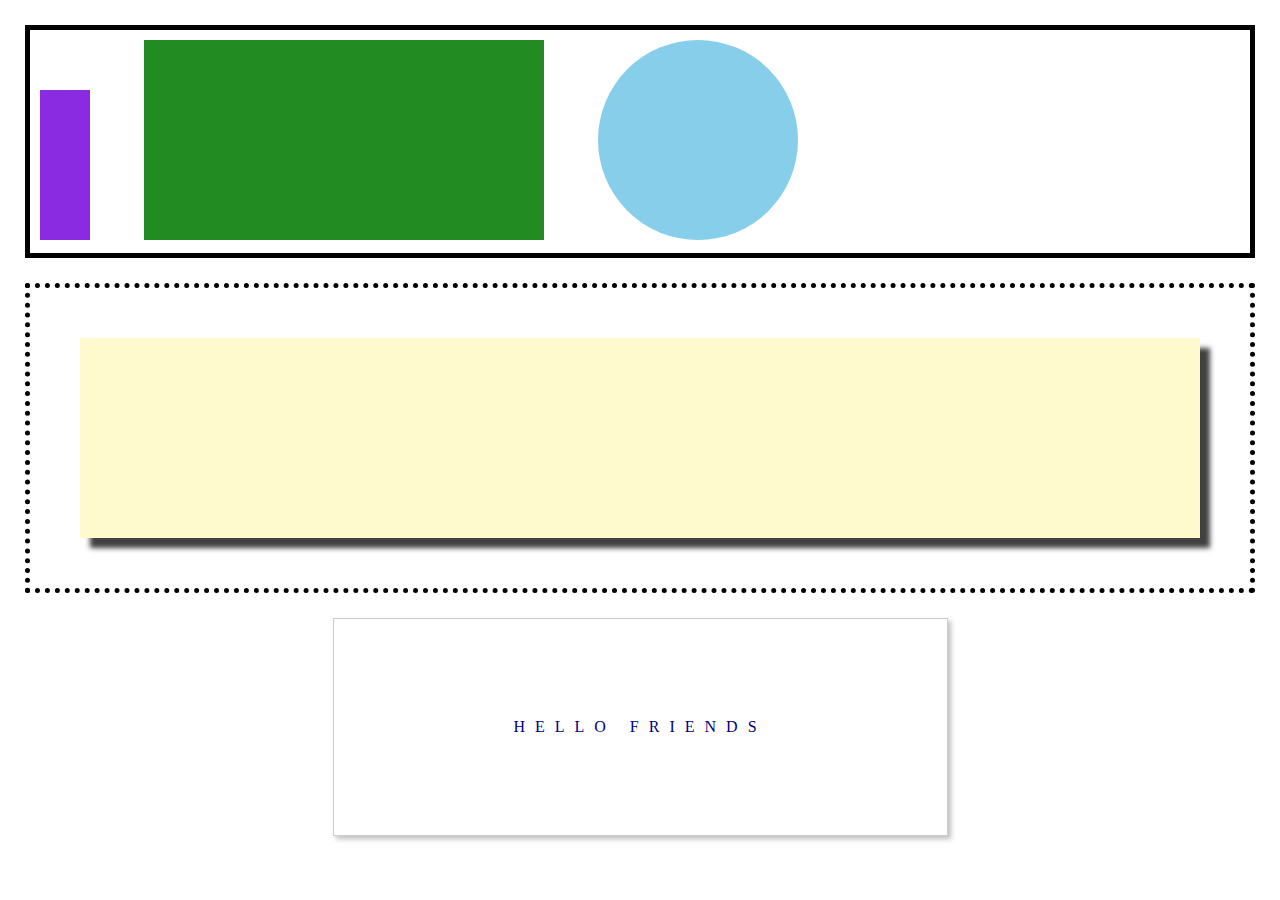
<file: second/index.html>
<!DOCTYPE html>
<html lang="en">
<head>
    <meta charset="UTF-8">
    <meta name="viewport" content="width=device-width, initial-scale=1.0">
    <link rel="stylesheet" href="reset.css" type="text/css">
    <link rel="stylesheet" href="index.css" type="text/css">
    <title>Second-Solution</title>
</head>
<body>
    <div class="container-one">
       
        <div class="square-one">
        </div>
       
        <div class="square-two">
        </div>  
       
        <div class="circle-one">
        </div> 

    </div>

    <div class="container-two">
        
        <div class="square-three">
        </div>

    </div>

    <div class="container-three">
        
        <h1>HELLO FRIENDS</h1>

    </div>


    
</body>
</html>
</file>
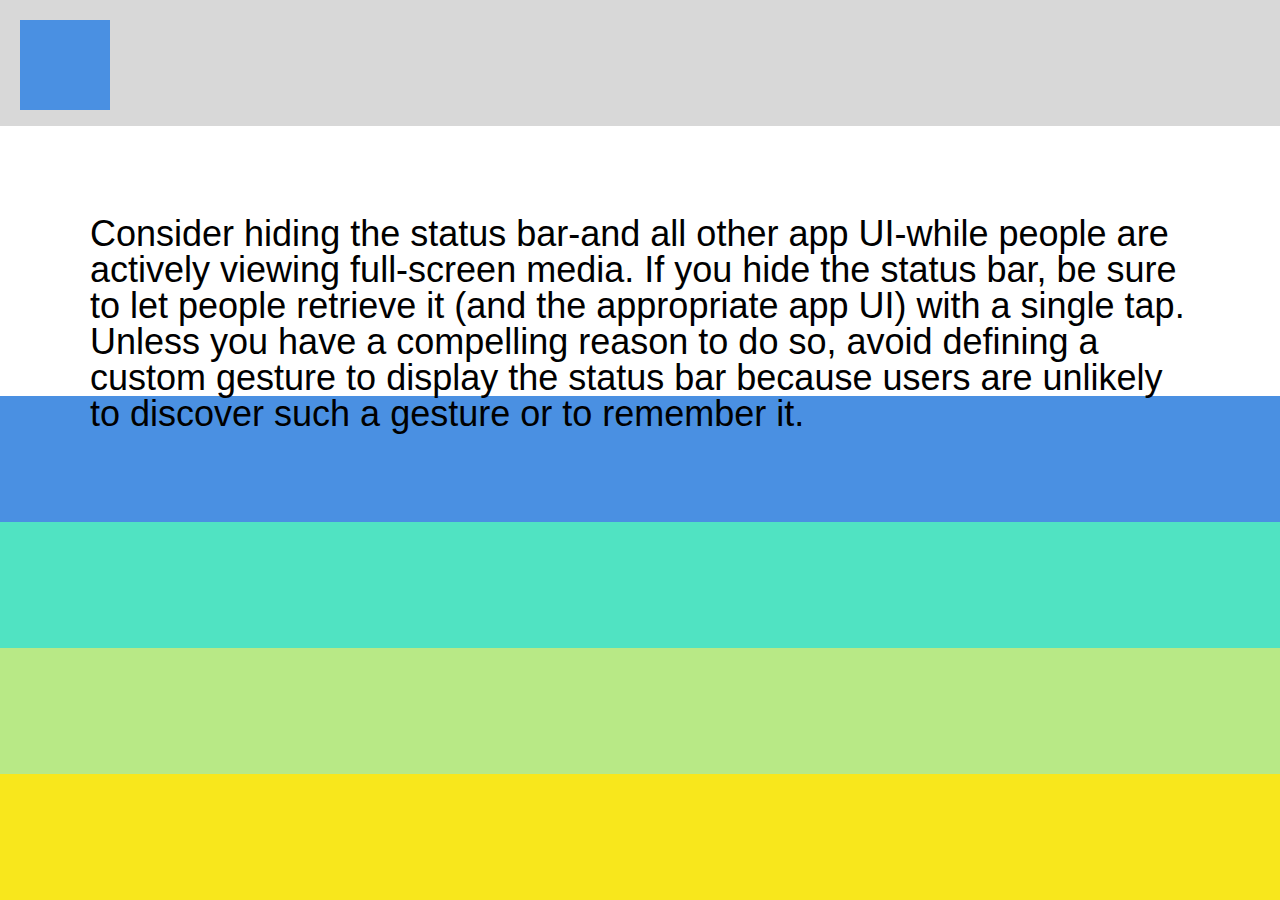
<file: third/index.html>
<!DOCTYPE html>
<html lang="en">
<head>
  <meta charset="UTF-8">
  <meta name="viewport" content="width=device-width, initial-scale=1.0">
  <link rel="stylesheet" href="reset.css" type="text/css">
  <link rel="stylesheet" href="index.css" type="text/css">
  <title>Third-Solution</title>
</head>
<body>

  <div class="row header">
    <div class="square"></div>
  </div>

  <div class="big-row">
    <span class="big-row-text">Consider hiding the status bar-and all other app UI-while people are actively viewing full-screen media. If you hide the status bar, be sure to let people retrieve it (and the appropriate app UI) with a single tap. Unless you have a compelling reason to do so, avoid defining a custom gesture to display the status bar because users are unlikely to discover such a gesture or to remember it.
    </span>
  </div>

  <div class="row blue"></div>
  <div class="row aqua"></div>
  <div class="row lime"></div>
  <div class="row gold"></div>
  
</body>
</html>
</file>
<file: second/index.css>
body {
    margin: 0;
    padding: 25px;
}


.container-one {
    border: 5px solid black;
    width: 100%;
    box-sizing: border-box;
    padding: 10px;
}

.square-one {
   background-color: blueviolet;
   width: 50px;
   display: inline-block;
   height: 150px;
}

.square-two {
    background-color: forestgreen;
    width: 400px;
    display: inline-block;
    height: 200px;
    margin:0 50px;
}

.circle-one {
    background-color: skyblue;
    border-radius: 50%;
    height: 200px;
    width: 200px;
    display: inline-block;
}


.container-two {
    border: black dotted 5px;
    width: 100%;
    padding: 50px;
    box-sizing: border-box;
    margin-top: 25px;
   
}

.square-three {
    width: 100%;
    height: 200px;
    background-color: lemonchiffon;
    -webkit-box-shadow: 10px 10px 5px 0px rgba(0,0,0,0.75);
    -moz-box-shadow: 10px 10px 5px 0px rgba(0,0,0,0.75);
    box-shadow: 10px 10px 5px 0px rgba(0,0,0,0.75);

}


.container-three {
    width: 50%;
  border: 1px solid #ccc;
  background-color: white;
  padding: 100px;
  box-sizing: border-box ;
  margin: 25px auto; 
  -webkit-box-shadow: 3px 3px 5px 0px rgba(0,0,0,0.25);
  -moz-box-shadow: 3px 3px 5px 0px rgba(0,0,0,0.25);
  box-shadow: 3px 3px 5px 0px rgb
}

.container-three h1 {
    width: 100%;
    text-align: center;
    color: navy;
    letter-spacing: 10px;
  }
</file>
<file: third/index.css>
.row {
    height: 14vh;
}

.header {
    background-color: #d8d8d8;
    padding: 20px;
    box-sizing: border-box;

}

.square {
    height: 10vh ;
    width: 10vh;
    background-color: #4A90E2;

}

.big-row {
    height: 30vh;
    width: 100;
    padding: 10vh;
    box-sizing: border-box;
}

.big-row-text {
    font-size: 36px;
    font-family: Arial, Helvetica, sans-serif;
    
}

.blue{
    background-color: #4A90E2;
}


.aqua {
    background-color: #50E3C2;
}

.lime {
    background-color: #B8E986;
}

.gold {
    background-color: #F8E71C;
}
</file>
